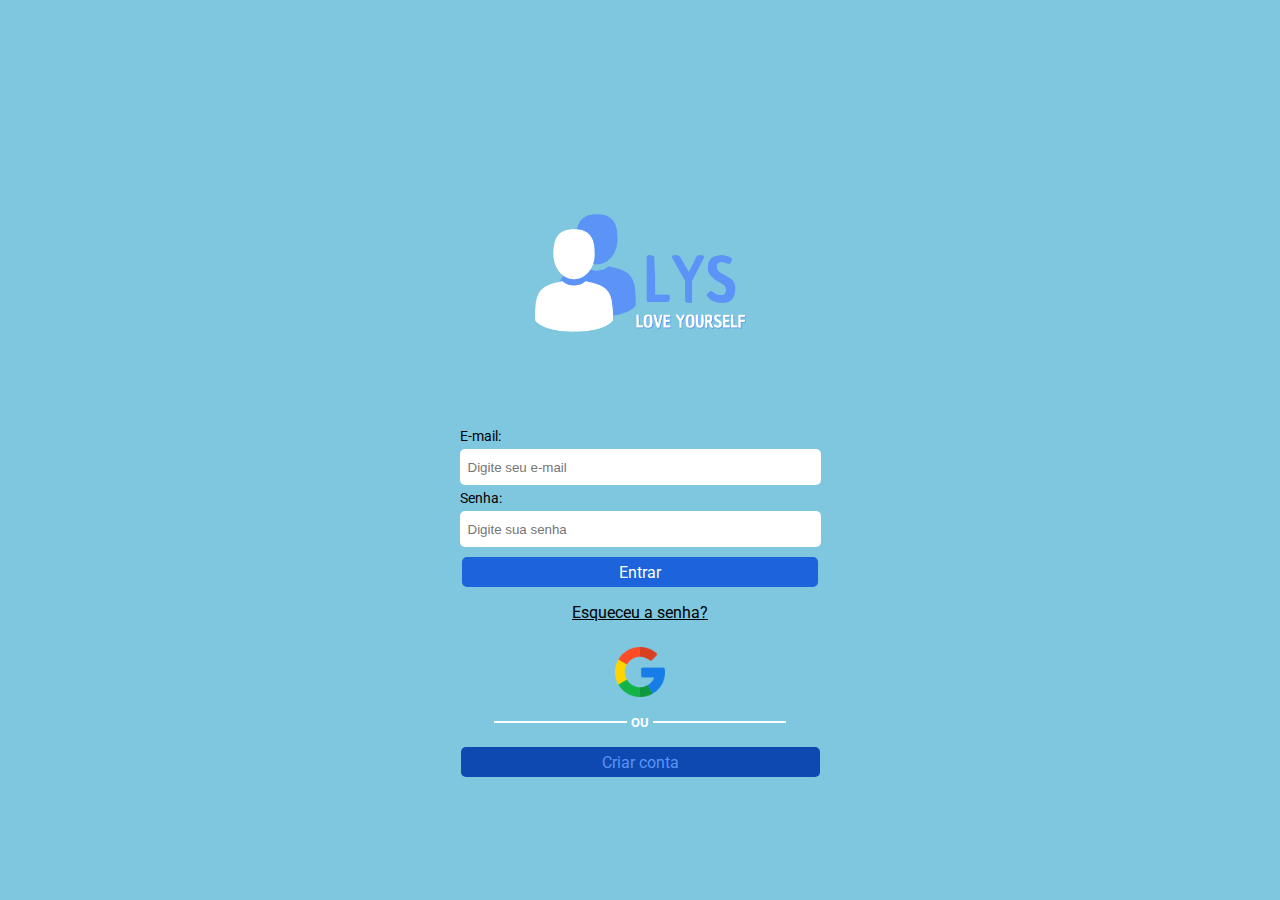
<file: index.html>
<!DOCTYPE html>
<html lang="pt">

<head>
  <meta charset="UTF-8">
  <meta http-equiv="X-UA-Compatible" content="IE=edge">
  <meta name="viewport" content="width=device-width, initial-scale=1.0">
  <link rel="preconnect" href="https://fonts.googleapis.com">
  <link rel="preconnect" href="https://fonts.gstatic.com" crossorigin>
  <link href="https://fonts.googleapis.com/css2?family=Roboto:wght@100;300;400;500;700;900&display=swap"
    rel="stylesheet">
  <link rel="stylesheet" href="./styles/style.css">
  <link rel="shortcut icon" href="assets/logo.png" type="image/x-icon">
  <title>Love yourself</title>
</head>

<body>
  <header>
    <img class="logo" src="assets/logo.png" alt="logo do projeto">
    <form action="">
      <label for="e-mail">E-mail:</label>
      <input placeholder="Digite seu e-mail" type="text">
      <label for="senha">Senha:</label>
      <input placeholder="Digite sua senha" type="password">
    </form>
    <a class="login-button" href="src/who.html">Entrar</a>
    <a class="forget-password" href="src/no-password.html">Esqueceu a senha?</a>
    <article class="login-with">
      <a href="https://developers.google.com/identity/sign-in/web/sign-in?hl=pt-br"><img class="icons"
          src="assets/google.png" alt="google logo"></a>
    </article>
    <div class="division">
      <hr class="rule">
      <h5>OU</h5>
      <hr class="rule">
    </div>
    <a class="new-account" href="src/new-account.html">Criar conta</a>
  </header>
</body>

</html>
</file>
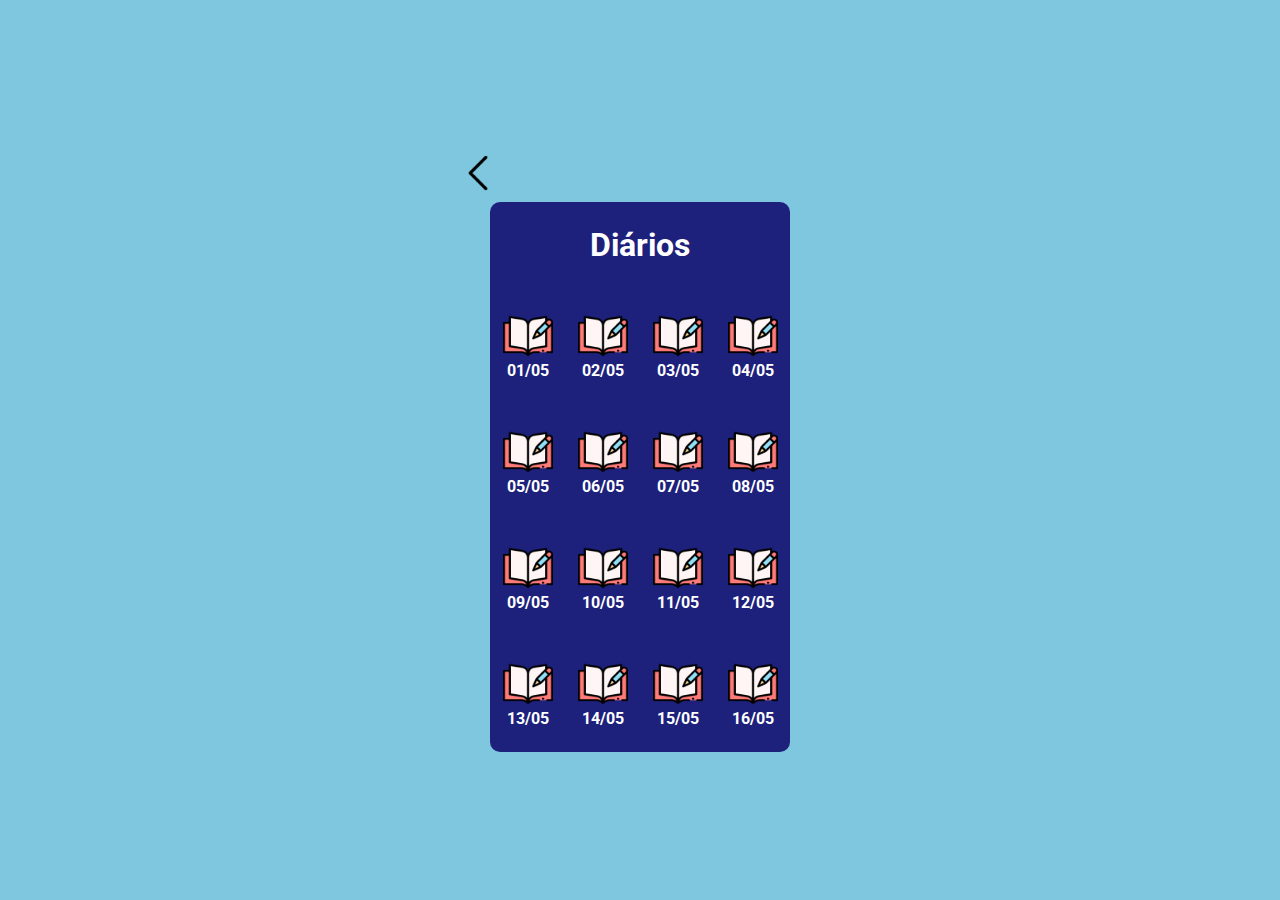
<file: src/all-diaries.html>
<!DOCTYPE html>
<html lang="pt">

<head>
  <meta charset="UTF-8" />
  <meta http-equiv="X-UA-Compatible" content="IE=edge" />
  <meta name="viewport" content="width=device-width, initial-scale=1.0" />
  <link rel="preconnect" href="https://fonts.googleapis.com" />
  <link rel="preconnect" href="https://fonts.gstatic.com" crossorigin />
  <link href="https://fonts.googleapis.com/css2?family=Roboto:wght@100;300;400;500;700;900&display=swap"
    rel="stylesheet" />
  <link rel="shortcut icon" href="../assets/logo.png" type="image/x-icon" />
  <link rel="stylesheet" href="../styles/all-diaries.css" />
  <title>Todos os Diários</title>
</head>

<body>
  <header>
    <a class="arrow" href="../src/diaries.html"><img src="../assets/arrow-left.png" alt="" /></a>
    <main>
      <article>
        <h3>Diários</h3>
        <div class="iconsDiaries">
          <a class="diaries" href="#">
            <img src="../assets/Diário.png" alt="icone diario 1" />
            <h4>01/05</h4>
          </a>
          <a class="diaries" href="#">
            <img src="../assets/Diário.png" alt="icone diario 2" />
            <h4>02/05</h4>
          </a>
          <a class="diaries" href="#">
            <img src="../assets/Diário.png" alt="icone diario 3" />
            <h4>03/05</h4>
          </a>
          <a class="diaries" href="#">
            <img src="../assets/Diário.png" alt="icone diario 4" />
            <h4>04/05</h4>
          </a>
        </div>
        <div class="iconsDiaries">
          <a class="diaries" href="#">
            <img src="../assets/Diário.png" alt="icone diario 1" />
            <h4>05/05</h4>
          </a>
          <a class="diaries" href="#">
            <img src="../assets/Diário.png" alt="icone diario 2" />
            <h4>06/05</h4>
          </a>
          <a class="diaries" href="#">
            <img src="../assets/Diário.png" alt="icone diario 3" />
            <h4>07/05</h4>
          </a>
          <a class="diaries" href="#">
            <img src="../assets/Diário.png" alt="icone diario 4" />
            <h4>08/05</h4>
          </a>
        </div>
        <div class="iconsDiaries">
          <a class="diaries" href="#">
            <img src="../assets/Diário.png" alt="icone diario 1" />
            <h4>09/05</h4>
          </a>
          <a class="diaries" href="#">
            <img src="../assets/Diário.png" alt="icone diario 2" />
            <h4>10/05</h4>
          </a>
          <a class="diaries" href="#">
            <img src="../assets/Diário.png" alt="icone diario 3" />
            <h4>11/05</h4>
          </a>
          <a class="diaries" href="#">
            <img src="../assets/Diário.png" alt="icone diario 4" />
            <h4>12/05</h4>
          </a>
        </div>
        <div class="iconsDiaries">
          <a class="diaries" href="#">
            <img src="../assets/Diário.png" alt="icone diario 1" />
            <h4>13/05</h4>
          </a>
          <a class="diaries" href="#">
            <img src="../assets/Diário.png" alt="icone diario 2" />
            <h4>14/05</h4>
          </a>
          <a class="diaries" href="#">
            <img src="../assets/Diário.png" alt="icone diario 3" />
            <h4>15/05</h4>
          </a>
          <a class="diaries" href="#">
            <img src="../assets/Diário.png" alt="icone diario 4" />
            <h4>16/05</h4>
          </a>
        </div>
      </article>
    </main>
  </header>
</body>

</html>
</file>
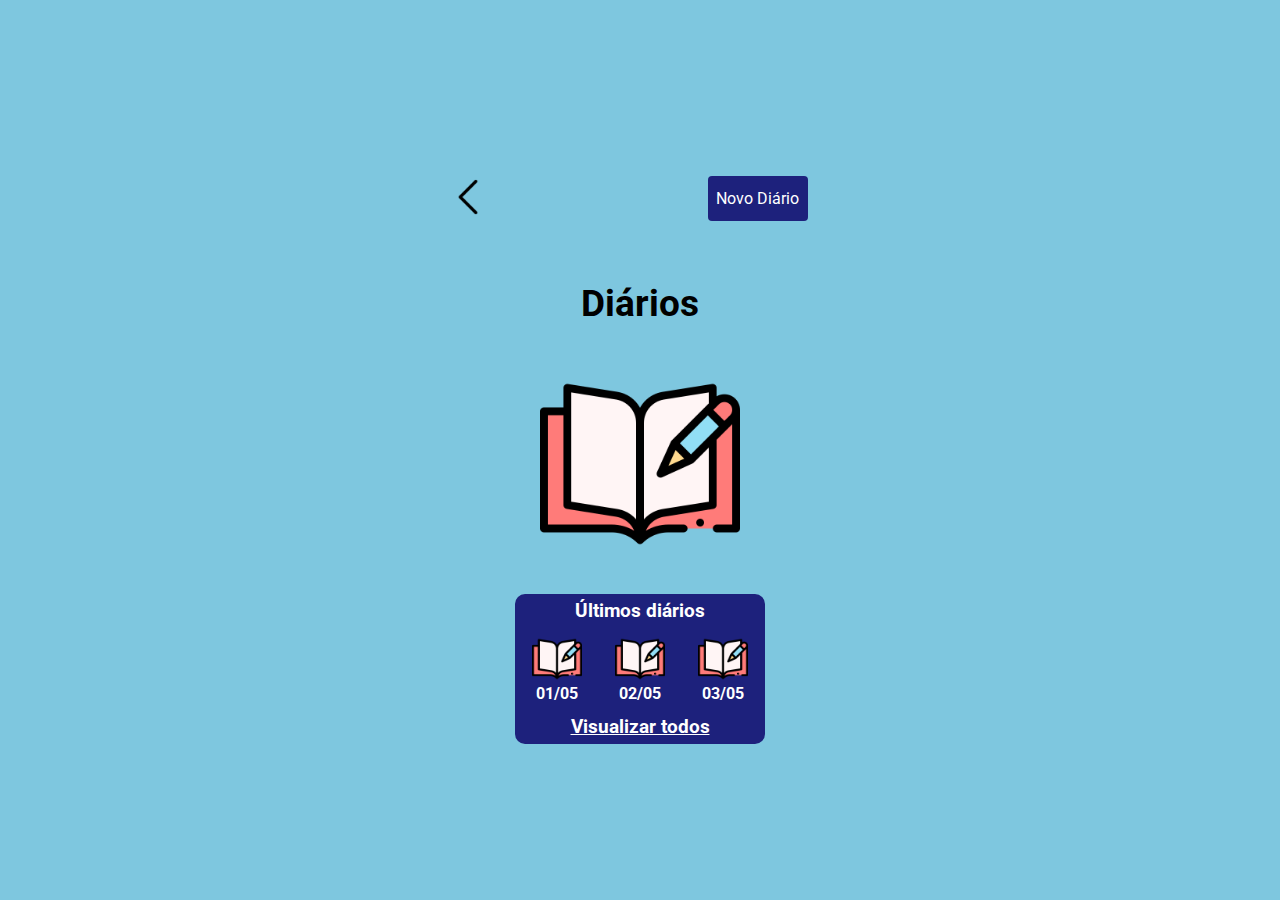
<file: src/diaries.html>
<!DOCTYPE html>
<html lang="pt">

<head>
  <meta charset="UTF-8" />
  <meta http-equiv="X-UA-Compatible" content="IE=edge" />
  <meta name="viewport" content="width=device-width, initial-scale=1.0" />
  <link rel="preconnect" href="https://fonts.googleapis.com" />
  <link rel="preconnect" href="https://fonts.gstatic.com" crossorigin />
  <link href="https://fonts.googleapis.com/css2?family=Roboto:wght@100;300;400;500;700;900&display=swap"
    rel="stylesheet" />
  <link rel="shortcut icon" href="../assets/logo.png" type="image/x-icon" />
  <link rel="stylesheet" href="../styles/diaries.css"/>
  <title>Diários</title>
</head>

<body>
  <header>
    <nav>
      <a class="arrow" href="../src/home.html"><img src="../assets/arrow-left.png" alt="" /></a>
      <a class="newDiary" href="../src/new-diary.html">Novo Diário</a>
    </nav>
    <div class="textDiarios">
      <h3>Diários</h3>
    </div>
    <main>
      <div class="texto"></div>
      <img src="../assets/Diário.png" alt="" />
      <article>
        <h3>Últimos diários</h3>
        <div class="iconsDiaries">
          <a class="diaries" href="#">
            <img src="../assets/Diário.png" alt="icone diario 1" />
            <h4>01/05</h4>
          </a>
          <a class="diaries" href="#">
            <img src="../assets/Diário.png" alt="icone diario 2" />
            <h4>02/05</h4>
          </a>
          <a class="diaries" href="#">
            <img src="../assets/Diário.png" alt="icone diario 3" />
            <h4>03/05</h4>
          </a>
        </div>
        <a class="visualizar" href="../src/all-diaries.html">
          <h3>Visualizar todos</h3>
        </a>
      </article>
    </main>
  </header>
</body>

</html>
</file>
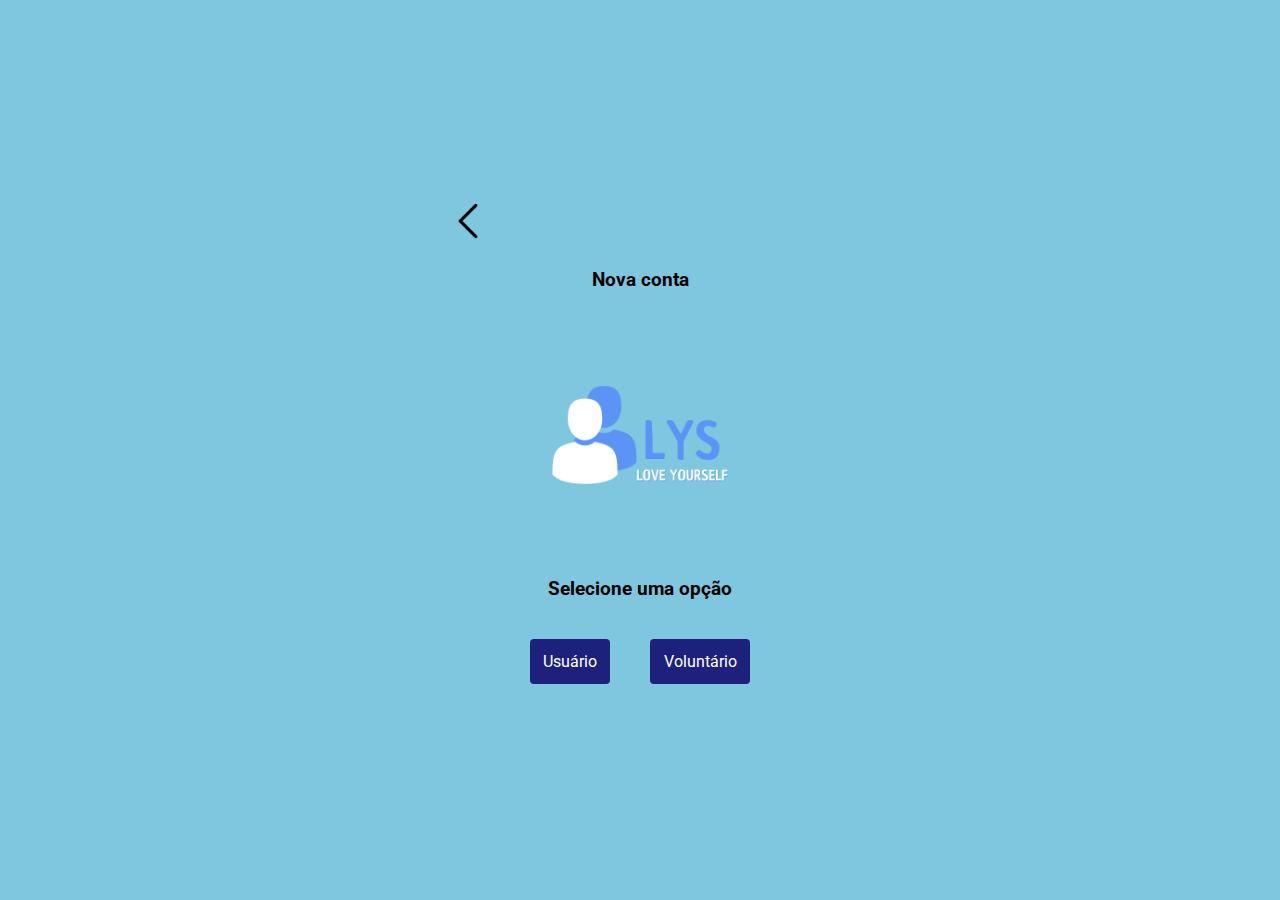
<file: src/new-account.html>
<!DOCTYPE html>
<html lang="pt">

<head>
  <meta charset="UTF-8">
  <meta http-equiv="X-UA-Compatible" content="IE=edge">
  <meta name="viewport" content="width=device-width, initial-scale=1.0">
  <link rel="preconnect" href="https://fonts.googleapis.com">
  <link rel="preconnect" href="https://fonts.gstatic.com" crossorigin>
  <link href="https://fonts.googleapis.com/css2?family=Roboto:wght@100;300;400;500;700;900&display=swap"
    rel="stylesheet">
  <link rel="shortcut icon" href="../assets/logo.png" type="image/x-icon">
  <link rel="stylesheet" href="../styles/new-account.css">
  <title>Nova Conta</title>
</head>

<body>
  <header>
    <a class="arrow" href="../index.html"><img src="../assets/arrow-left.png" alt=""></a>
    <main>
      <h3>Nova conta</h3>
      <img src="../assets/logo.png" alt="">
      <article>
        <h3>Selecione uma opção</h3>
        <div class="buttons">
          <a class="box user" href="">Usuário</a>
          <a class="box volun" href="">Voluntário</a>
        </div>
      </article>
    </main>
  </header>
</body>

</html>
</file>
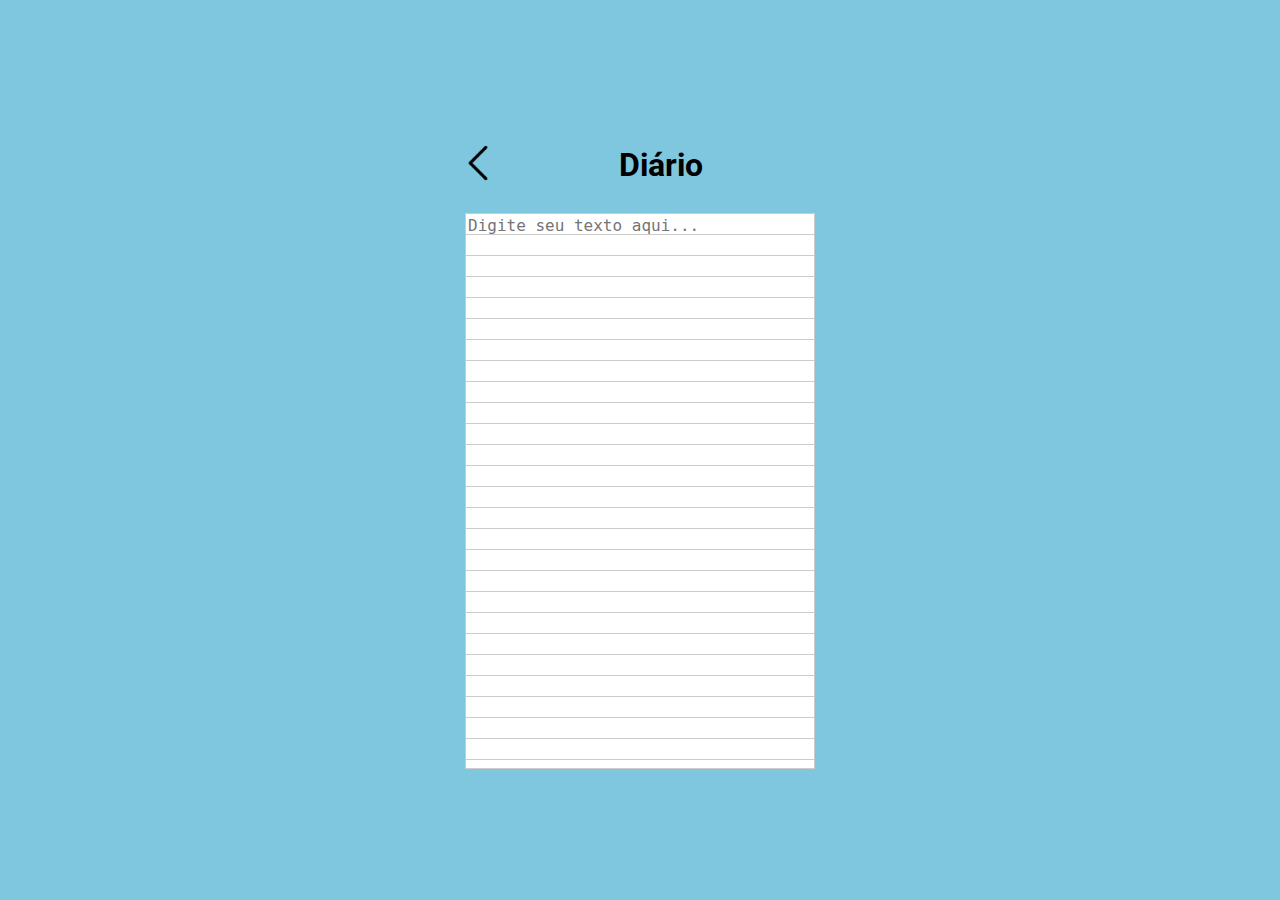
<file: src/new-diary.html>
<!DOCTYPE html>
<html lang="pt">

<head>
  <meta charset="UTF-8" />
  <meta http-equiv="X-UA-Compatible" content="IE=edge" />
  <meta name="viewport" content="width=device-width, initial-scale=1.0" />
  <link rel="preconnect" href="https://fonts.googleapis.com" />
  <link rel="preconnect" href="https://fonts.gstatic.com" crossorigin />
  <link href="https://fonts.googleapis.com/css2?family=Roboto:wght@100;300;400;500;700;900&display=swap"
    rel="stylesheet" />
  <link rel="shortcut icon" href="../assets/logo.png" type="image/x-icon" />
  <link rel="stylesheet" href="../styles/new-diary.css" />
  <title>Novo Diários</title>
</head>

<body>
  <header>
    <div class="top">
      <a class="arrow" href="../src/diaries.html"><img src="../assets/arrow-left.png" alt="" /></a>
      <h3>Diário</h3>
    </div>
    <main>
      <article>
        <textarea placeholder="Digite seu texto aqui..."></textarea>
      </article>
    </main>
  </header>
</body>

</html>
</file>
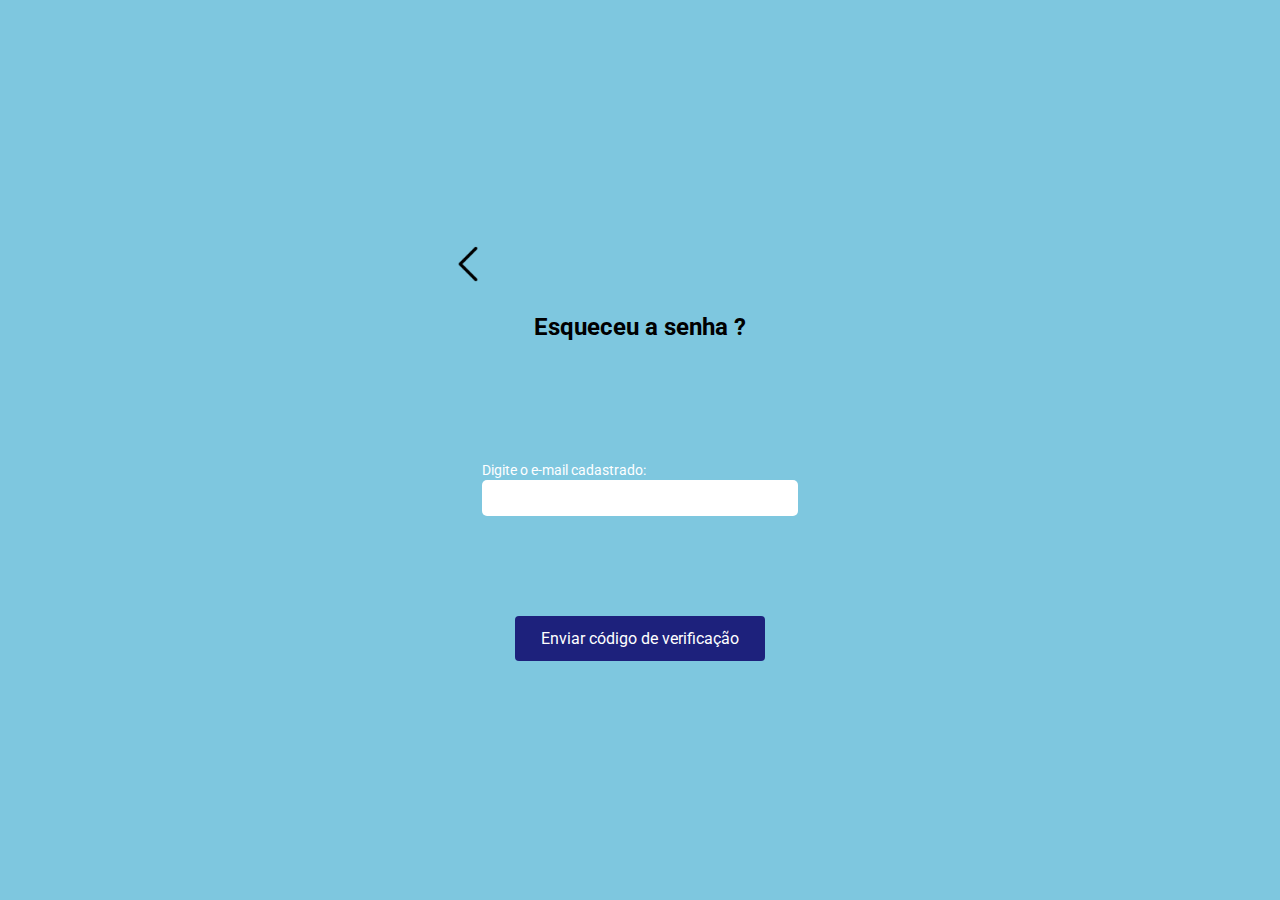
<file: src/no-password.html>
<!DOCTYPE html>
<html lang="pt">

<head>
  <meta charset="UTF-8">
  <meta http-equiv="X-UA-Compatible" content="IE=edge">
  <meta name="viewport" content="width=device-width, initial-scale=1.0">
  <link rel="preconnect" href="https://fonts.gstatic.com" crossorigin>
  <link href="https://fonts.googleapis.com/css2?family=Roboto:wght@100;300;400;500;700;900&display=swap"
    rel="stylesheet">
  <link rel="shortcut icon" href="../assets/logo.png" type="image/x-icon">
  <link rel="stylesheet" href="../styles/no-password.css">
  <title>Esquecei a senha</title>
</head>

<body>
  <header>
    <a class="arrow" href="../index.html"><img src="../assets/arrow-left.png" alt=""></a>
    <main>
      <h2>Esqueceu a senha ?</h2>
      <form action="">
        <label for="">Digite o e-mail cadastrado:</label>
        <input type="text">
      </form>
      <a class="box" href="../index.html">Enviar código de verificação</a>
  </header>
</body>

</html>
</file>
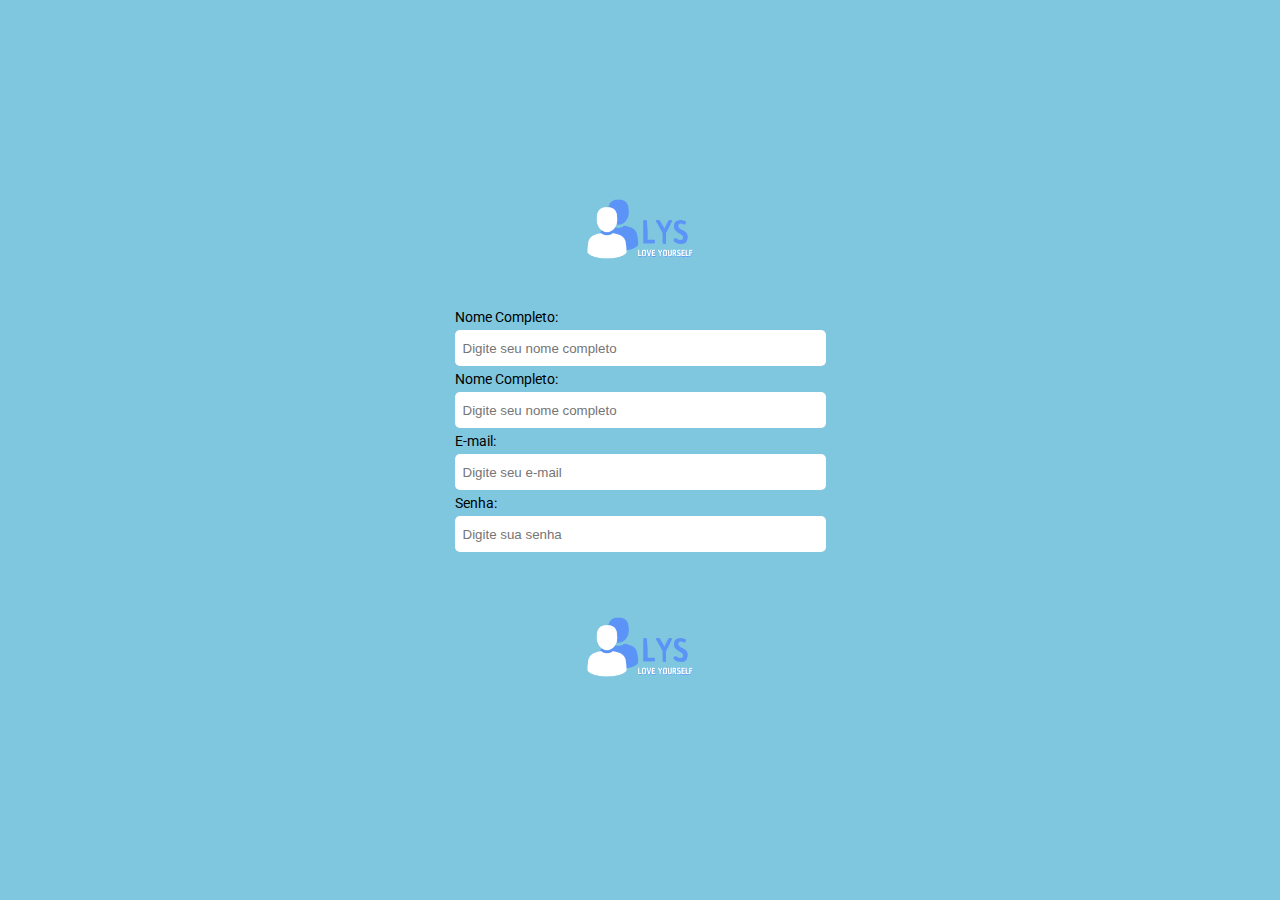
<file: src/profile.html>
<!DOCTYPE html>
<html lang="pt">

<head>
  <meta charset="UTF-8">
  <meta http-equiv="X-UA-Compatible" content="IE=edge">
  <meta name="viewport" content="width=device-width, initial-scale=1.0">
  <link rel="preconnect" href="https://fonts.gstatic.com" crossorigin>
  <link href="https://fonts.googleapis.com/css2?family=Roboto:wght@100;300;400;500;700;900&display=swap"
    rel="stylesheet">
  <link rel="shortcut icon" href="../assets/logo.png" type="image/x-icon">
  <link rel="stylesheet" href="../styles/profile.css">
  <title>Perfil</title>
</head>

<body>
  <header>
    <img class="logo" src="../assets/logo.png" alt="Icone foto">
    <form action="">
      <label for="nome">Nome Completo:</label>
      <input placeholder="Digite seu nome completo" type="text">
      <label for="nome">Nome Completo:</label>
      <input placeholder="Digite seu nome completo" type="text">
      <label for="e-mail">E-mail:</label>
      <input placeholder="Digite seu e-mail" type="text">
      <label for="senha">Senha:</label>
      <input placeholder="Digite sua senha" type="password">
    </form>
    <footer>
      <a class="cvv" href="https://cvv.org.br/">
        <img class="logo" src="../assets/logo.png" alt="Icone CVV">
      </a>

    </footer>
  </header>
</body>

</html>
</file>
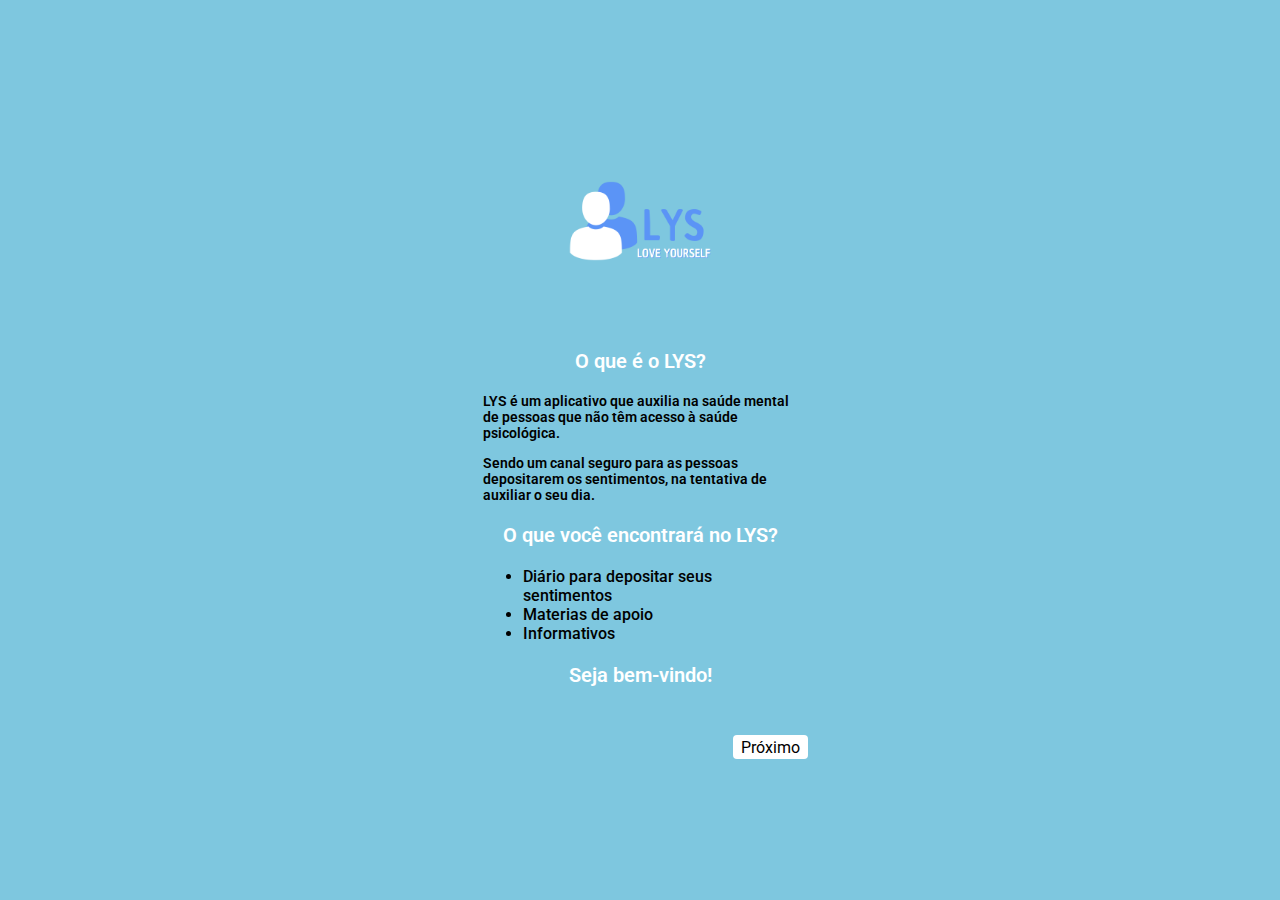
<file: src/what-is.html>
<!DOCTYPE html>
<html lang="pt">
  <head>
    <meta charset="UTF-8" />
    <meta http-equiv="X-UA-Compatible" content="IE=edge" />
    <meta name="viewport" content="width=device-width, initial-scale=1.0" />
    <link rel="preconnect" href="https://fonts.gstatic.com" crossorigin />
    <link
      href="https://fonts.googleapis.com/css2?family=Roboto:wght@100;300;400;500;700;900&display=swap"
      rel="stylesheet"
    />
    <link rel="shortcut icon" href="../assets/logo.png" type="image/x-icon" />
    <link rel="stylesheet" href="../styles/what-is.css" />
    <title>O que é o LYS?</title>
  </head>

  <body>
    <header>
      <img class="logo" src="../assets/logo.png" alt="" />
      <article>
        <p class="text a">O que é o LYS?</p>
        <p class="text b">
          LYS é um aplicativo que auxilia na saúde mental de pessoas que não têm
          acesso à saúde psicológica.
        </p>
        <p class="text c">
          Sendo um canal seguro para as pessoas depositarem os sentimentos, na
          tentativa de auxiliar o seu dia.
        </p>
        <p class="text d">O que você encontrará no LYS?</p>
        <ul>
          <li>Diário para depositar seus sentimentos</li>
          <li>Materias de apoio</li>
          <li>Informativos</li>
        </ul>
        <p class="text e">Seja bem-vindo!</p>
      </article>
      <footer>
        <a href="../src/home.html">Próximo</a>
      </footer>
    </header>
  </body>
</html>
</file>
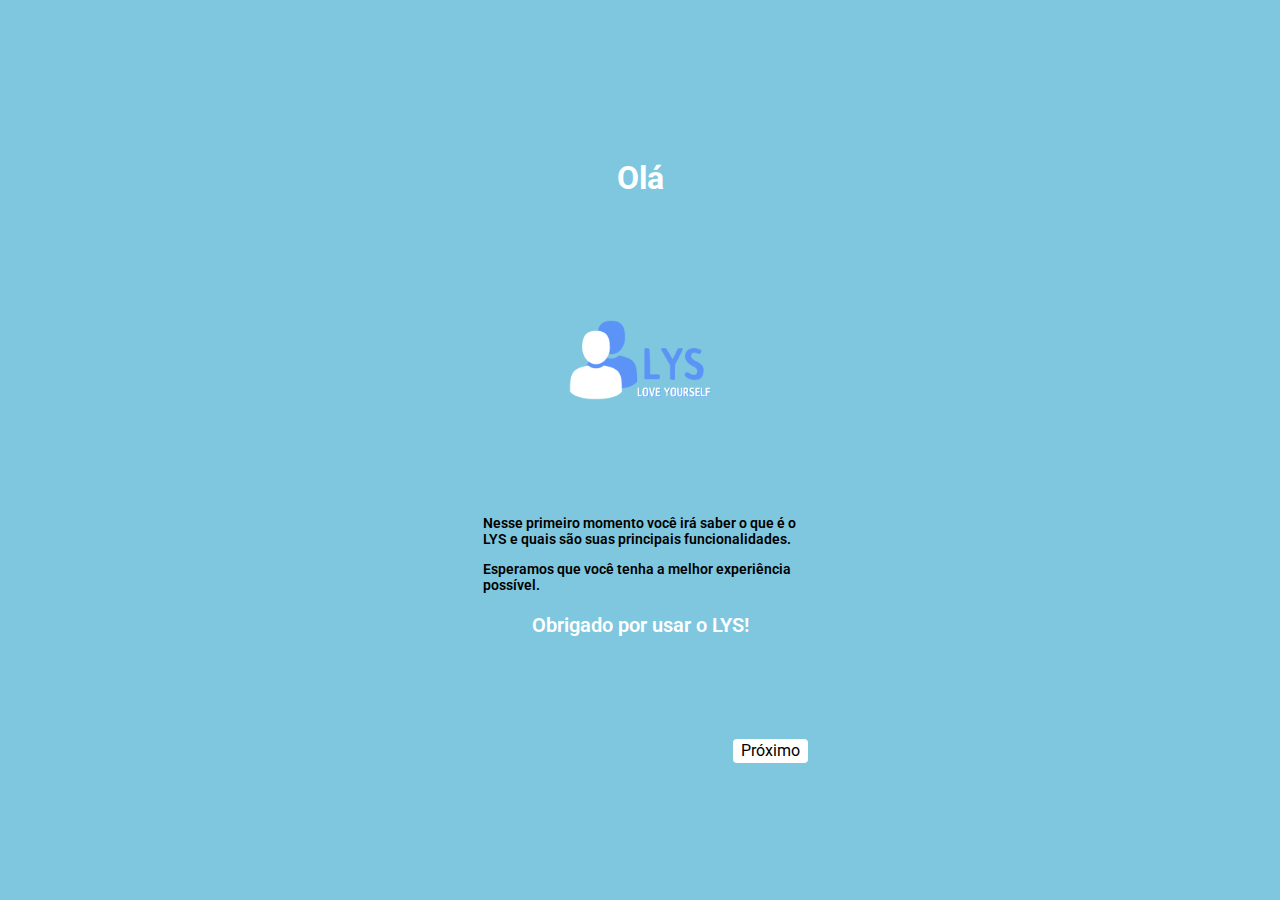
<file: src/who.html>
<!DOCTYPE html>
<html lang="pt">

<head>
  <meta charset="UTF-8">
  <meta http-equiv="X-UA-Compatible" content="IE=edge">
  <meta name="viewport" content="width=device-width, initial-scale=1.0">
  <link rel="preconnect" href="https://fonts.gstatic.com" crossorigin>
  <link href="https://fonts.googleapis.com/css2?family=Roboto:wght@100;300;400;500;700;900&display=swap"
    rel="stylesheet">
  <link rel="shortcut icon" href="../assets/logo.png" type="image/x-icon">
  <link rel="stylesheet" href="../styles/who.css">
  <title>Quem somos?</title>
</head>

<body>
  <header>
    <h1>Olá</h1>
    <img class="logo" src="../assets/logo.png" alt="">
    <article>
      <p class="text a">Nesse primeiro momento você irá saber o que é o LYS e quais são suas principais funcionalidades.
      </p>
      <p class="text b">Esperamos que você tenha a melhor experiência possível.</p>
      <p class="text c">Obrigado por usar o LYS!</p>
    </article>
    <footer>
      <a href="../src/what-is.html">Próximo</a>
    </footer>
  </header>
</body>

</html>
</file>
<file: styles/style.css>
body {
    height: 100vh;
    background-color: #7EC7DF;
    display: flex;
    justify-content: center;
    align-items: center;
    margin: 0;
}

header {
    width: 375px;
    height: 667px;
    display: flex;
    justify-content: center;
    align-items: center;
    flex-direction: column;
    font-family: 'Roboto', sans-serif;
}

.logo {
    width: 300px;
    height: 300px;
}

form {
    display: flex;
    flex-direction: column;
}

label {
    color: black;
    margin: 5px 0;
    font-weight: 400;
    font-size: 14px;
}

input {
    width: 345px;
    height: 20px;
    padding: 8px;
    border: none;
    border-radius: 5px;
}

a {
    display: flex;
    justify-content: center;
    align-items: center;
    margin-top: 10px;
    width: 100%;
    height: 30px;
}

.login-button {
    width: 95%;
    background-color: #1D63DB;
    color: white;
    border: none;
    border-radius: 5px;
    font-family: 'Roboto', sans-serif;
    font-size: 16px;
    text-decoration: none;
}

.forget-password {
    color: black;
    margin-top: 10px;
}

.new-account {
    width: 359px;
    background: #0D49B0;
    color: #5B94F6;
    border: none;
    border-radius: 5px;
    font-family: 'Roboto', sans-serif;
    text-decoration: none;
}

.login-with {
    width: 100%;
    display: flex;
    justify-content: space-around;
    align-items: center;
    margin: 20px 0px;
}

.icons {
    width: 50px;
    height: 50px;
}

.division {
    height: 30px;
    display: flex;
    justify-content: center;
    align-items: center;
    color: white;
}

.division>h5 {
    margin: 4px;
    font-family: 'Roboto', sans-serif;

}

.rule {
    width: 131px;
    height: 0;
    border: 1px solid #FFFFFF;
}
</file>
<file: styles/all-diaries.css>
body {
  height: 100vh;
  background-color: #7ec7df;
  display: flex;
  justify-content: center;
  align-items: center;
  margin: 0;
}

.arrow{
  height: fit-content;  
  width: fit-content;
}

header {
  width: 375px;
  height: 667px;
  display: flex;
  justify-content: center;
  flex-direction: column;
  font-family: "Roboto", sans-serif;
}

nav{
  position: relative;
  height: 54px;
}

main {
  height: fit-content;
  display: flex;
  justify-content: space-between;
  align-items: center;
  flex-direction: column;
}

h3 {
  margin: 0;
  font-size: 32px;
}
  
article {
  height: 550px;
  display: flex;
  justify-content: space-around;
  align-items: center;
  flex-direction: column;
  background-color: #1d217c;
  border-radius: 10px;
}

article>a,
article>h3 {
  color: white;
}

.iconsDiaries {
  width: 300px;
  display: flex;
  align-items: center;
  justify-content: space-around;
}

a>img {
  width: 50px;
  height: 50px;
}

.diaries {
  display: flex;
  flex-direction: column;
  justify-content: center;
  align-items: center;  
  color: white;
  text-decoration: none;
  border-radius: 4px;
  margin: 0;
}

.diaries > h4{
  margin: 0;
}
</file>
<file: styles/diaries.css>
body {
  height: 100vh;
  background-color: #7ec7df;
  display: flex;
  justify-content: center;
  align-items: center;
  margin: 0;
}

header {
  width: 375px;
  height: 667px;
  display: flex;
  justify-content: space-evenly;
  flex-direction: column;
  font-family: "Roboto", sans-serif;
}

nav {
  width: 375px;
  display: flex;
  align-items: center;
  justify-content: space-between;
}

.arrow {
  position: relative;
  right: 10px;
}

.arrow>img {
  width: 50px;
  height: 50px;
}

main {
  height: fit-content;
  display: flex;
  justify-content: space-between;
  align-items: center;
  flex-direction: column;
}

h3 {
  margin: 0;
}

.textDiarios {
  display: flex;
  justify-content: center;
  align-items: flex-end;
  font-size: 32px;
}

main>img {
  width: 200px;
  height: 200px;
  margin-bottom: 30px;
}

article {
  height: 150px;
  display: flex;
  justify-content: space-around;
  align-items: center;
  flex-direction: column;
  background-color: #1d217c;
  border-radius: 10px;
}

article>a,
article>h3 {
  color: white;
}

.iconsDiaries {
  width: 250px;
  display: flex;
  align-items: center;
  justify-content: space-around;
}

a>img {
  width: 50px;
  height: 50px;
}

.newDiary {
  display: flex;
  justify-content: center;
  align-items: center;
  background-color: #1d217c;
  margin: 20px;
  color: white;
  text-decoration: none;
  border-radius: 4px;
  width: 100px;
  height: 45px;
}

.diaries {
  display: flex;
  flex-direction: column;
  justify-content: center;
  align-items: center;
  color: white;
  text-decoration: none;
  border-radius: 4px;
  margin: 0;
}

.diaries > h4{
  margin: 0;

}
</file>
<file: styles/new-account.css>
body {
  height: 100vh;
  background-color: #7EC7DF;
  display: flex;
  justify-content: center;
  align-items: center;
  margin: 0;
}

header {
  width: 375px;
  height: 667px;
  display: flex;
  justify-content: center;
  flex-direction: column;
  font-family: 'Roboto', sans-serif;
}

.arrow {
  position: relative;
  right: 10px;
}

.arrow>img {
  width: 50px;
  height: 50px;
}

main {
  display: flex;
  justify-content: center;
  align-items: center;
  flex-direction: column;
}

main>img {
  width: 250px;
  height: 250px;
}

article {
  display: flex;
  justify-content: center;
  align-items: center;
  flex-direction: column;

}

.buttons {
  display: flex;
  justify-content: space-between;
  align-items: center;
}

.box {
  display: flex;
  justify-content: center;
  align-items: center;
  background-color: #1D217C;
  margin: 20px;
  color: white;
  text-decoration: none;
  border-radius: 4px;
}

.user {
  width: 80px;
  height: 45px;
}

.volun {
  width: 100px;
  height: 45px;
}
</file>
<file: styles/new-diary.css>
body {
  height: 100vh;
  background-color: #7ec7df;
  display: flex;
  justify-content: center;
  align-items: center;
  margin: 0;
}

.arrow {
  height: fit-content;
  width: fit-content;
}

header {
  width: 375px;
  height: 667px;
  display: flex;
  justify-content: space-evenly;
  flex-direction: column;
  font-family: "Roboto", sans-serif;
}

.top {
  width: 250px;
  display: flex;
  align-items: center;
  justify-content: space-between;
}

nav {
  position: relative;
  height: 54px;
}

main {
  height: fit-content;
  display: flex;
  justify-content: center;
  align-items: center;
  flex-direction: column;
}

h3 {
  margin: 0;
  font-size: 32px;
}

article {
  width: 350px;
  height: 550px;
  display: flex;
  border-radius: 10px;
}

article>a,
article>h3 {
  color: black;
}

a>img {
  width: 50px;
  height: 50px;
}

textarea {
  resize: none;
  height: 100%;
  width: 100%;
  outline: none;
  border: none;
  background-image:
    repeating-linear-gradient(to bottom, transparent, transparent 20px, #ccc 20px, #ccc 21px);
  background-size: 100% 21px;
  /* Ajuste conforme necessário para a altura das linhas */
  border: 1px solid #ccc;
  font-size: 16px;
  line-height: 19px;
}
</file>
<file: styles/no-password.css>
body {
  height: 100vh;
  background-color: #7EC7DF;
  display: flex;
  justify-content: center;
  align-items: center;
  margin: 0;
}

header {
  width: 375px;
  height: 667px;
  display: flex;
  justify-content: center;
  flex-direction: column;
  font-family: 'Roboto', sans-serif;
}

.arrow {
  position: relative;
  right: 10px;
}

.arrow>img {
  width: 50px;
  height: 50px;
}

main {
  display: flex;
  justify-content: center;
  align-items: center;
  flex-direction: column;
}

form {
  display: flex;
  justify-content: center;
  flex-direction: column;
  margin: 100px;

}

label {
  color: white;
  margin: 2px 0;
  font-weight: 400;
  font-size: 14px;
}

input {
  width: 300px;
  height: 20px;
  padding: 8px;
  border: none;
  border-radius: 5px;
}

.box {
  display: flex;
  justify-content: center;
  align-items: center;
  background-color: #1D217C;
  color: white;
  text-decoration: none;
  border-radius: 4px;
  width: 250px;
  height: 45px;
}
</file>
<file: styles/profile.css>
body {
    height: 100vh;
    background-color: #7EC7DF;
    display: flex;
    justify-content: center;
    align-items: center;
    margin: 0;
}

header {
    width: 375px;
    height: 667px;
    display: flex;
    justify-content: center;
    align-items: center;
    flex-direction: column;
    font-family: 'Roboto', sans-serif;
}

form {
    display: flex;
    flex-direction: column;
}

label {
    color: black;
    margin: 5px 0;
    font-weight: 400;
    font-size: 14px;
}

input {
    width: 355px;
    height: 20px;
    padding: 8px;
    border: none;
    border-radius: 5px;
}

.logo {
    width: 150px;
    height: 150px;
}

footer {
    margin: 20px;
    width: 375px;
    height: fit-content;
    display: flex;
    align-items: center;
    flex-direction: column;
    justify-content: center;
}

.footerdown {
    width: 375px;
    height: 130px;
    display: flex;
    align-items: center;
    justify-content: space-around;
}

.box {
    display: flex;
    justify-content: center;
    align-items: center;
    background-color: #1D217C;
    color: white;
    text-decoration: none;
    border-radius: 5px;
    width: fit-content;
    padding: 5px 15px;
    height: 30px;
}
</file>
<file: styles/what-is.css>
body {
    height: 100vh;
    background-color: #7EC7DF;
    display: flex;
    justify-content: center;
    align-items: center;
    margin: 0;
}

header {
    width: 375px;
    height: 667px;
    display: flex;
    justify-content: space-around;
    align-items: center;
    flex-direction: column;
    font-family: 'Roboto', sans-serif;
}

article {
    padding: 0 30px;
}

.logo {
    width: 200px;
    height: 200px;
}

.text {
    font-weight: 600;
    font-size: 14px;
}

ul {
    font-weight: 500;
}

.a,
.d,
.e {
    display: flex;
    justify-content: center;
    align-items: center;
    color: white;
    font-size: 20px;
}

footer {
    width: 75px;
    height: 64px;
    position: relative;
    display: flex;
    justify-content: flex-end;
    align-items: center;
    right: -130px;
}

footer>a {
    display: flex;
    justify-content: center;
    align-items: center;
    width: 220px;
    height: 20px;
    background-color: white;
    border-radius: 4px;
    padding: 2px;
    text-decoration: none;
    color: black;
}
</file>
<file: styles/who.css>
body {
  height: 100vh;
  background-color: #7EC7DF;
  display: flex;
  justify-content: center;
  align-items: center;
  flex-direction: column;
  margin: 0;
}

header {
  width: 375px;
  height: 667px;
  display: flex;
  justify-content: space-around;
  align-items: center;
  flex-direction: column;
  font-family: 'Roboto', sans-serif;
}

article {
  padding: 0 30px;
}


h1 {
  display: flex;
  justify-content: center;
  align-items: center;
  color: white;
}

.logo {
  width: 200px;
  height: 200px;
}

.text {
  font-weight: 600;
  font-size: 14px;
}

.c {
  display: flex;
  justify-content: center;
  align-items: center;
  color: white;
  font-size: 20px;
}

footer {
  width: 75px;
  height: 64px;
  position: relative;
  display: flex;
  justify-content: flex-end;
  align-items: flex-end;
  right: -130px;
}

footer>a {
  display: flex;
  justify-content: center;
  align-items: center;
  width: 220px;
  height: 20px;
  background-color: white;
  border-radius: 4px;
  padding: 2px;
  text-decoration: none;
  color: black;
}
</file>
